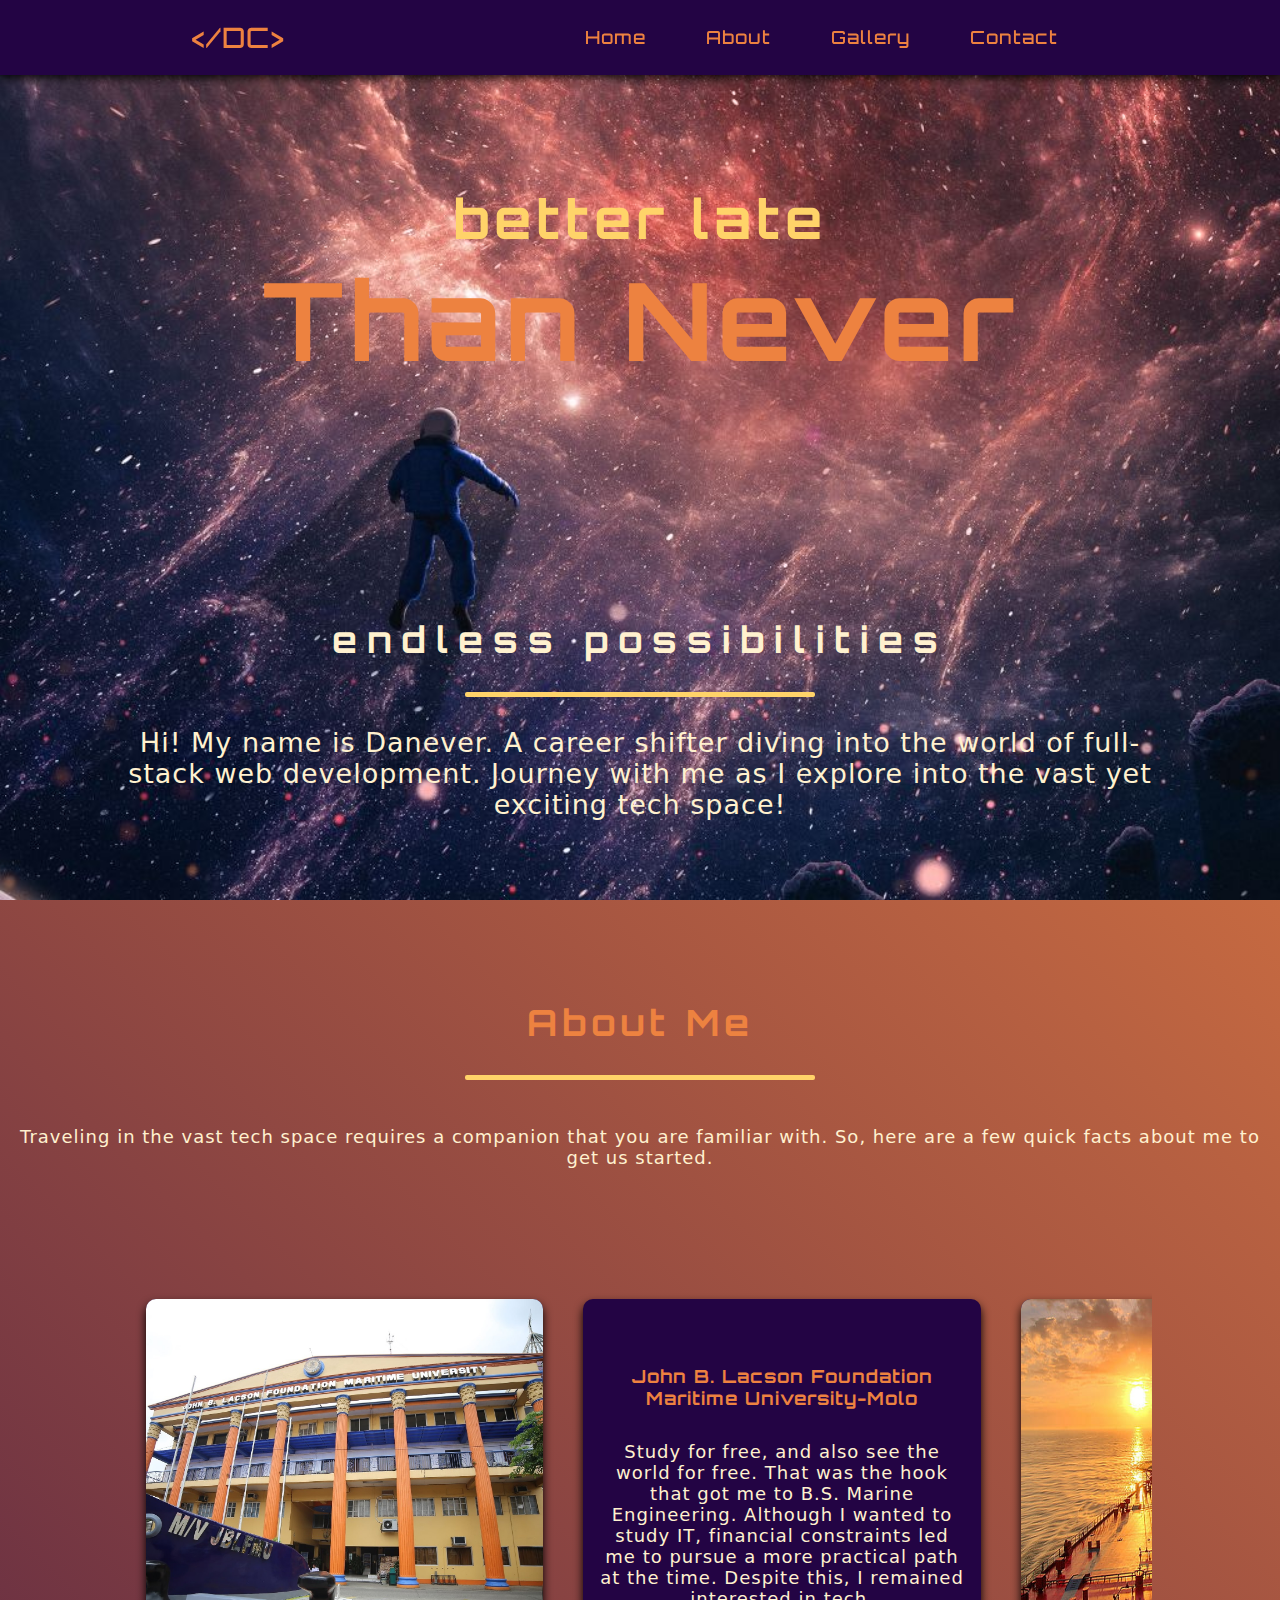
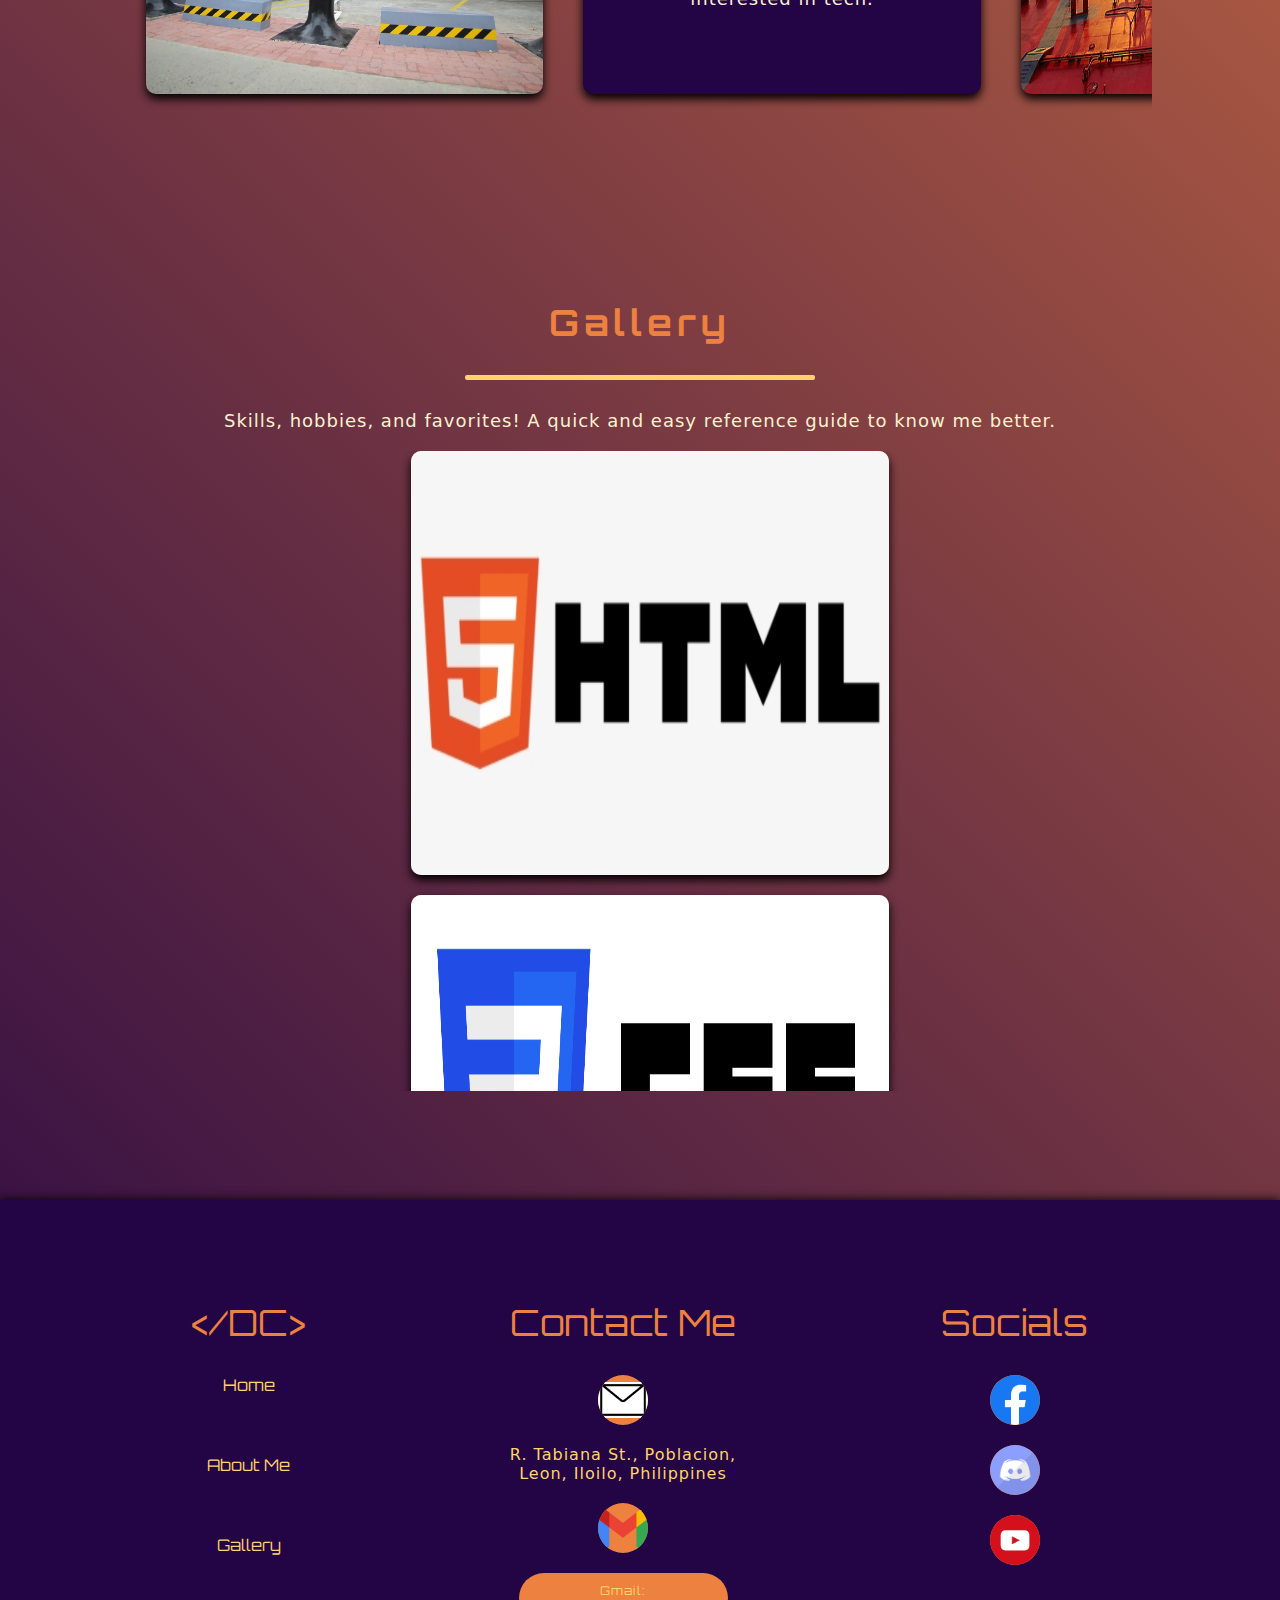
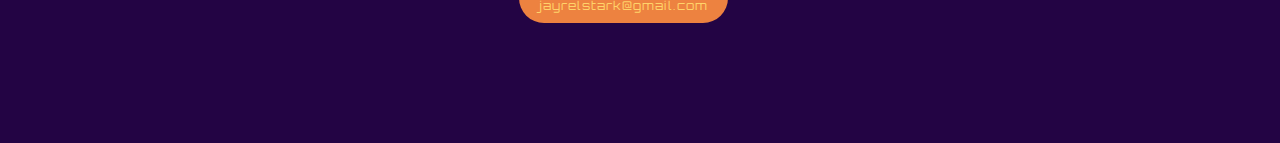
<file: index.html>
<!DOCTYPE html>
<html lang="en">
  <head>
    <meta charset="UTF-8" />
    <meta http-equiv="X-UA-Compatible" content="IE=edge" />
    <meta name="viewport" content="width=device-width, initial-scale=1.0" />
    <link href="[data-uri]" rel="icon" type="image/x-icon" />
    <title>My First Portfolio</title>
    <link rel="stylesheet" href="styles.css" />
  </head>
  <body>
    <section id="home"> <!-- Nav bar with logo-->
      <input type="checkbox" id="toggle" />
        <nav>
         <a class="navbar-brand" href="#home">&lt;/D<nbsp>C&gt; </a>
           <label class="navbar-toggler" for="toggle">
              <span class="bar"></span> <!-- bar class will serve as the hamburger button-->
              <span class="bar"></span>
              <span class="bar"></span>
            </label>
         <ul class="nav-list">
          <li class="nav-item">
            <a class="nav-link" href="#home">Home</a>
          </li>
            <li class="nav-item">
              <a class="nav-link" href="#about">About</a>
            </li>
            <li class="nav-item">
              <a class="nav-link" href="#gallery">Gallery</a>
            </li>
            <li class="nav-item">
              <a class="nav-link" href="#contact">Contact</a>
            </li>
          </ul>
        </nav>
    </section>
    <header>
      <section class="header">
        <div class="header-content">
        <h2 class="sub">better late</h2>
        <h1 class="title">Than&nbsp;Never</h1>
        <h3 class="tagline"> endless possibilities</h3>
        <div class="line"></div>
        <p>Hi! My name is Danever. A career shifter diving into the world of full-stack web development. Journey with me as I explore into the vast yet exciting tech space!</p>
        </div>
      </section>
    </header>
    <section class="about-me" id="about"><!--About Me-->
      <div>
        <h1 class="sub">About Me</h1>
        <div class="line"></div>
        <p>Traveling in the vast tech space requires a companion that you are familiar with. So, here are a few quick facts about me to get us started.</p>
      </div>
      <div class="flex-container snaps-inline">
        <img class="flex-box" src="images/about/john-b.jpg" alt="John B. Lacson Molo Campus">
        <div class="flex-box">
          <h5>John B. Lacson Foundation Maritime University-Molo</h5>
          <p>
            Study for free, and also see the world for free. That was the hook that got me to B.S. Marine Engineering. Although I wanted to study IT, financial constraints led me to pursue a more practical path at the time. Despite this, I remained interested in tech.
          </p>
        </div>
        <img class="flex-box" src="images/about/ship.jpg" alt="Tanker Ship">
        <div class="flex-box">
          <h5>On-Board as A Seafarer</h5>
          <p>
            After obtaining my license, I was promoted as a junior engineer.  Financially, it was already more than enough. However, the pandemic came and made me realize that something was missing despite my satisfaction for my job. 
          </p>
        </div>
        <img class="flex-box" src="images/about/stacktrek.jpg" alt="Stacktrek Bootcamp">
        <div class="flex-box">
          <h5>The Career Shift</h5>
          <p>
            Fast forward to today. I created this personal website after two weeks of web development training from Stacktrek and DICT-Region 6. It's a new adventure full of challenges, but I'm excited to learn, explore and delve into this space. A wise man once said; “To infinity… and beyond!”
          </p>
        </div>        
      </div>
    </section>
    <Section class="gallery" id="gallery"><!--Gallery-->
      <div>
        <h1 class="sub">Gallery</h1>
        <div class="line"></div>
        <p>Skills, hobbies, and favorites! A quick and easy reference guide to know me better.</p>
      </div>
      <div class="gallery-box">
        <div class="image">
          <img src="images/gallery/html.png" alt="html">
          <div class="content">
            <h3>HTML</h3>
            <p>
              The HyperText Markup Language or HTML is the standard markup language for documents designed to be displayed in a web browser.
            </p>
          </div>
        </div>
        <div class="image">
          <img src="images/gallery/css.png" alt="css">
          <div class="content">
            <h3>CSS</h3>
            <p>
              Cascading Style Sheets is a style sheet language used for describing the presentation of a document written in a markup language such as HTML or XML.
            </p>
          </div>
        </div>
        <div class="image">
          <img src="images/gallery/photoshop-logo.png" alt="adobe photoshop">
          <div class="content">
            <h3>Adobe Photoshop</h3>
            <p>
              Adobe Photoshop is a raster graphics editor developed and published by Adobe Inc. for Windows and macOS.
            </p>
          </div>
        </div>
        <div class="image">
          <img src="images/gallery/reading.jpg" alt="reading">
          <div class="content">
            <h3>Reading</h3>
            <p>
              “Books are a uniquely portable magic.”<br>
              -Stephen King, Author              
            </p>
          </div>
        </div>
        <div class="image">
          <img src="images/gallery/anime.jpg" alt="anime">
          <div class="content">
            <h3>Anime</h3>
            <p>
              “Fear is not evil. It tells you what weakness is. And once you know your weakness, you can become stronger as well as kinder.”
              <br>-Gildarts Clive (Fairy Tail)
            </p>
          </div>
        </div>
        <div class="image">
          <img src="images/gallery/music.jpg" alt="music">
          <div class="content">
            <h3> Music</h3>
            <p>
              “Where words fail, music speaks.”
              <br>-Hans Christian Andersen
            </p>
          </div>
        </div>
        <div class="image">
          <img src="images/gallery/coffee.jpeg" alt="coffee">
          <div class="content">
            <h3>Coffee</h3>
            <p>
              7 days without coffee makes one WEAK.
              <br>-Anonymous
            </p>
          </div>
        </div>
        <div class="image">
          <img src="images/gallery/mango-float.jpg" alt="mango float">
          <div class="content">
            <h3>Mango Float</h3>
            <p>
              “Name at least one dessert that’s better than a Mango Float. Yes, you can’t!”
              <br> -Danever, Career Shifter
            </p>
          </div>
        </div>
        <div class="image">
          <img src="images/gallery/dota 2.jpg" alt="dota 2">
          <div class="content">
            <h3>Dota 2</h3>
            <p>
              This game taught me about the diversity of cultures that our small little corner of the universe offers.
              Then it taught me to hate them all.
             <br> -Fredda, Posted: 14 Nov, 2014 @ 2:08am
            </p>
          </div>
        </div>
      </div>
    </Section>
    <section class="footer" id="contact"> <!--Footer-->
      <div class="col-1"> <!--like navlinks-->
        <h4> &lt;/D<nbsp>C&gt;</h4>
          <a href="#home">Home</a>
          <a href="#about">About Me</a>
          <a href="#gallery">Gallery</a>
      </div>
      <div class="col-2">
          <h4>Contact&nbsp;Me</h4>
          <img src="images/contact/mail.png" alt="letter logo">
          <p>R. Tabiana St., Poblacion, <br>Leon, Iloilo, Philippines</p>
          <img src="images/contact/gmail.png" alt="gmail logo">
          <a class="btn" href="mailto:jayrelstark@gmail.com" target="_blank">Gmail:<br>jayrelstark@gmail.com</a>
      </div>
      <div class="col-3"> <!--external link-->
          <h4>Socials</h4>
          <div>
              <a class="link-image" href="" target="_blank"><img src="images/contact/Facebook.png" alt="facebook"></a>
              <a class="link-image" href="" target="_blank"><img src="images/contact/discord.png" alt="discord"></a>
              <a class="link-image" href="https://www.youtube.com/watch?v=a3Z7zEc7AXQ" target="_blank"><img src="images/contact/youtube.png" alt="youtube" ></a>
          </div>
      </div>
    </section>
  </body>
</html>
</file>
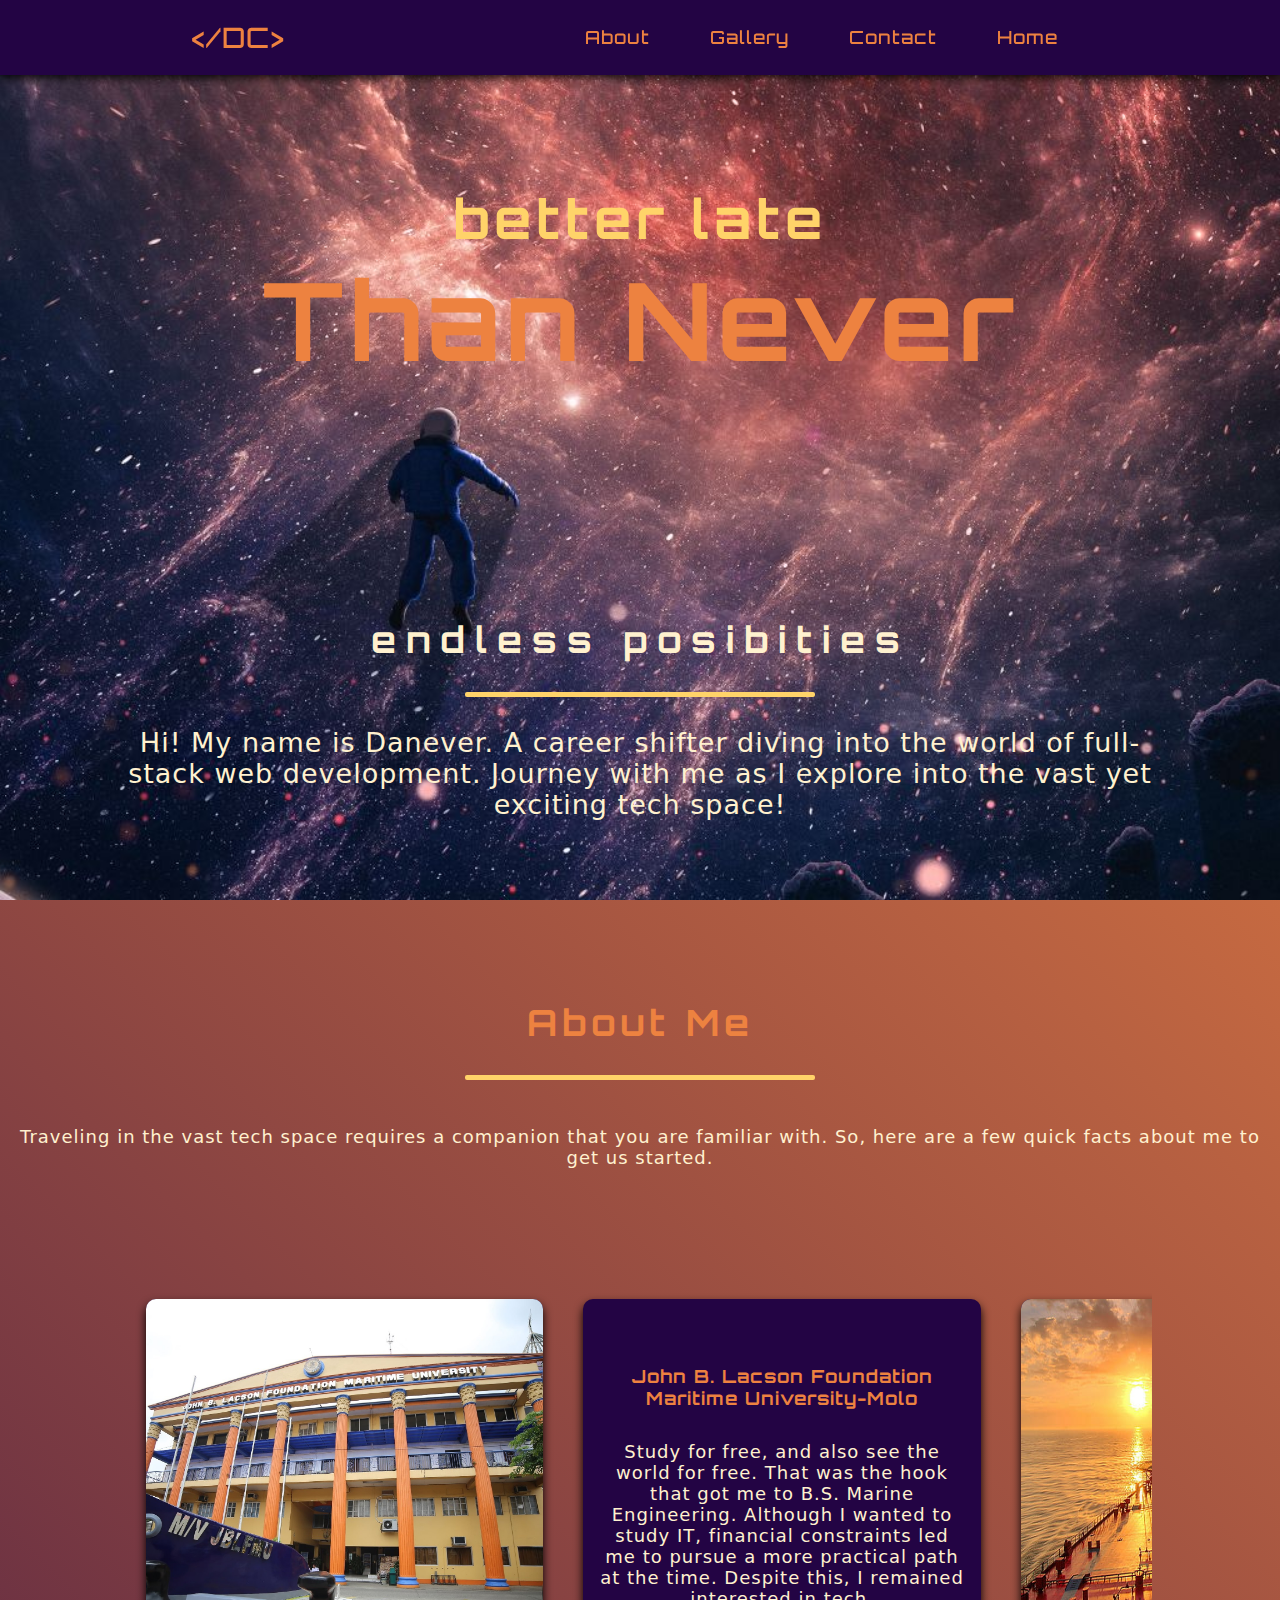
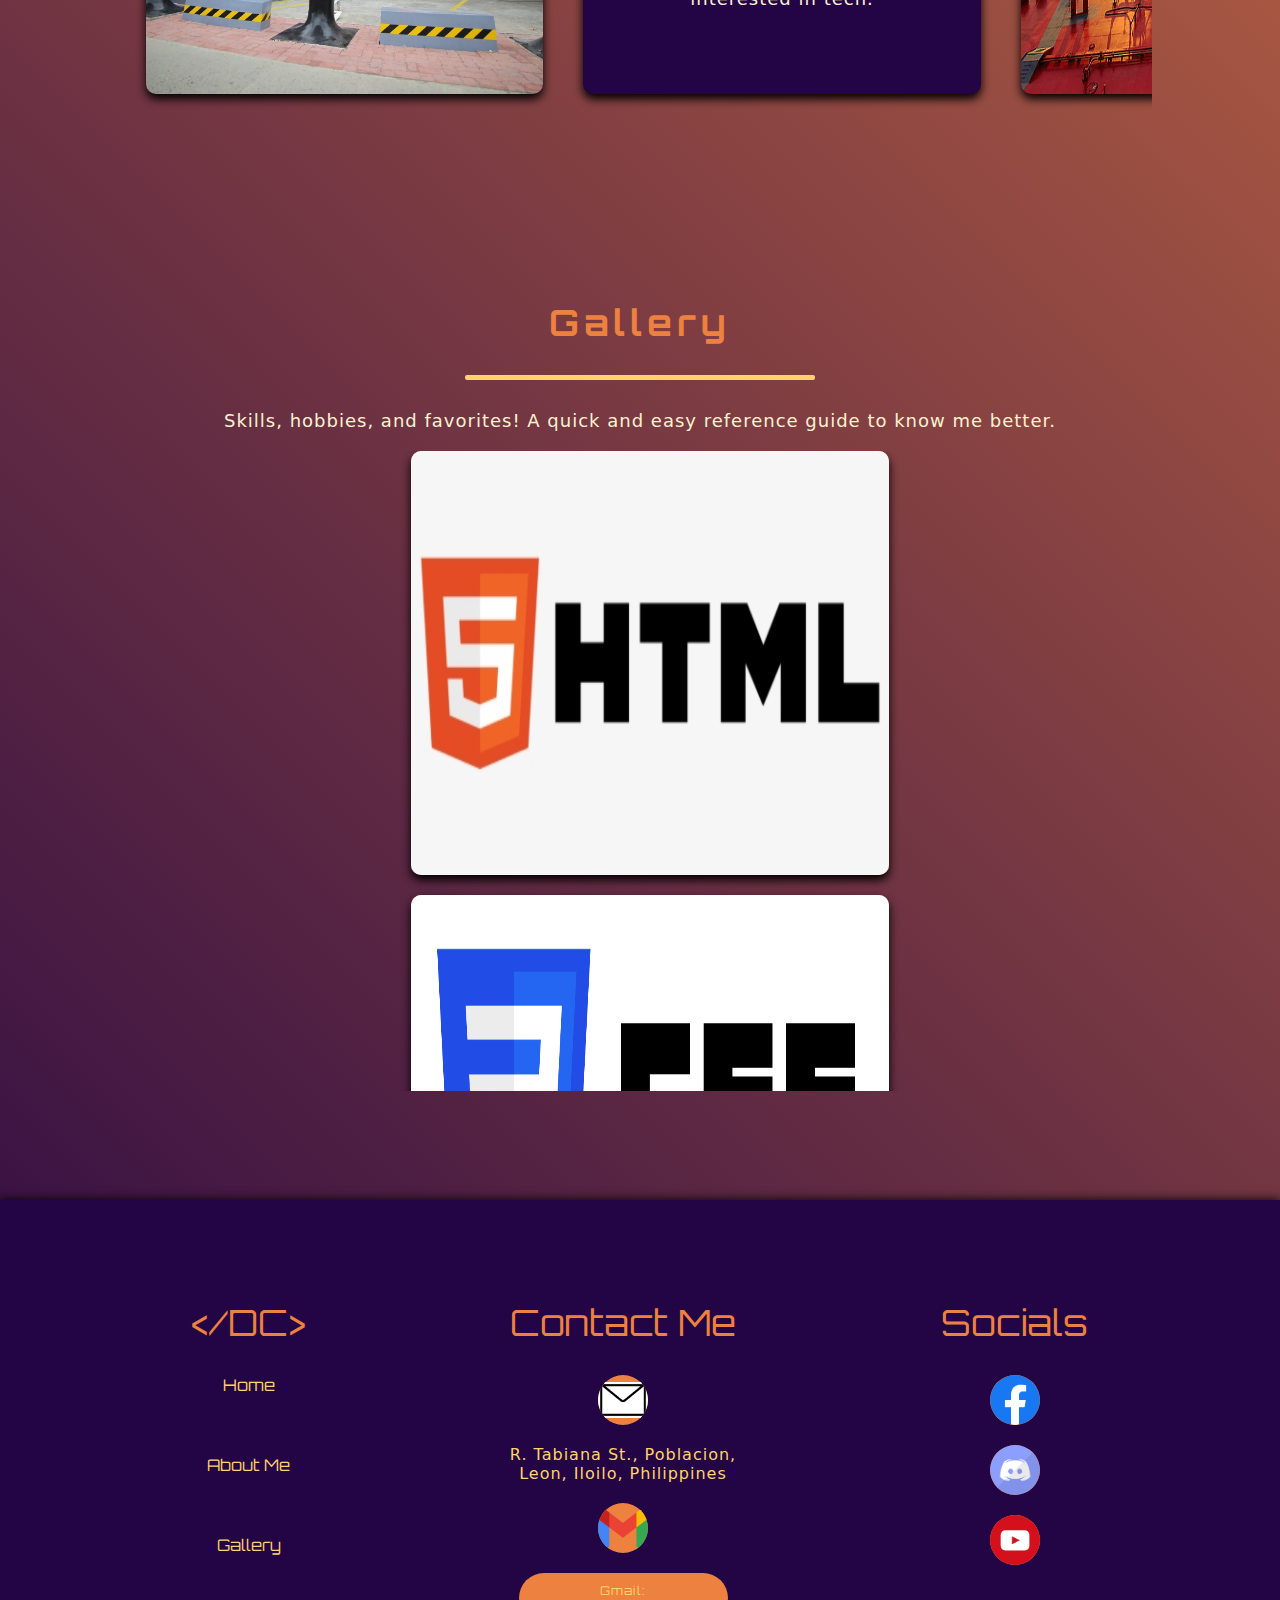
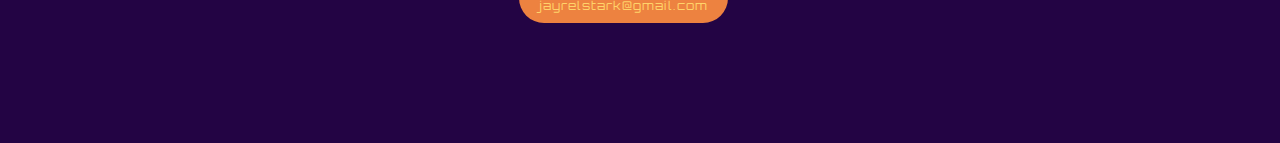
<file: portfolio69trial.html>
<!DOCTYPE html>
<html lang="en">
  <head>
    <meta charset="UTF-8" />
    <meta http-equiv="X-UA-Compatible" content="IE=edge" />
    <meta name="viewport" content="width=device-width, initial-scale=1.0" />
    <title>My First Portfolio</title>
    <link rel="stylesheet" href="styles.css" />
  </head>
  <body>
    <section id="home"> <!-- Nav bar with logo-->
      <input type="checkbox" id="toggle" />
        <nav>
         <a class="navbar-brand" href="#home">&lt;/D<nbsp>C&gt; </a>
           <label class="navbar-toggler" for="toggle">
              <span class="bar"></span> <!-- bar class will serve as the hamburger button-->
              <span class="bar"></span>
              <span class="bar"></span>
            </label>
         <ul class="nav-list">
            <li class="nav-item">
              <a class="nav-link" href="#about">About</a>
            </li>
            <li class="nav-item">
              <a class="nav-link" href="#gallery">Gallery</a>
            </li>
            <li class="nav-item">
              <a class="nav-link" href="#contact">Contact</a>
            </li>
            <li class="nav-item">
              <a class="nav-link" href="#home">Home</a>
            </li>
          </ul>
        </nav>
    </section>
    <header>
      <section class="header">
        <div class="header-content">
        <h2 class="sub">better late</h2>
        <h1 class="title">Than&nbsp;Never</h1>
        <h3 class="tagline"> endless posibities</h3>
        <div class="line"></div>
        <p>Hi! My name is Danever. A career shifter diving into the world of full-stack web development. Journey with me as I explore into the vast yet exciting tech space!</p>
        </div>
      </section>
    </header>
    <section class="about-me" id="about"><!--About Me-->
      <div>
        <h1 class="sub">About Me</h1>
        <div class="line"></div>
        <p>Traveling in the vast tech space requires a companion that you are familiar with. So, here are a few quick facts about me to get us started.</p>
      </div>
      <div class="flex-container snaps-inline">
        <img class="flex-box" src="images/about/john-b.jpg" alt="John B. Lacson Molo Campus">
        <div class="flex-box">
          <h5>John B. Lacson Foundation Maritime University-Molo</h5>
          <p>
            Study for free, and also see the world for free. That was the hook that got me to B.S. Marine Engineering. Although I wanted to study IT, financial constraints led me to pursue a more practical path at the time. Despite this, I remained interested in tech.
          </p>
        </div>
        <img class="flex-box" src="images/about/ship.jpg" alt="Tanker Ship">
        <div class="flex-box">
          <h5>On-Board as A Seafarer</h5>
          <p>
            After obtaining my license, I was promoted as a junior engineer.  Financially, it was already more than enough. However, the pandemic came and made me realize that something was missing despite my satisfaction for my job. 
          </p>
        </div>
        <img class="flex-box" src="images/about/stacktrek.jpg" alt="Stacktrek Bootcamp">
        <div class="flex-box">
          <h5>The Career Shift</h5>
          <p>
            Fast forward to today. I created this personal website after two weeks of web development training from Stacktrek and DICT-Region 6. It's a new adventure full of challenges, but I'm excited to learn, explore and delve into this space. A wise man once said; “To infinity… and beyond!”
          </p>
        </div>        
      </div>
    </section>
    <Section class="gallery" id="gallery"><!--Gallery-->
      <div>
        <h1 class="sub">Gallery</h1>
        <div class="line"></div>
        <p>Skills, hobbies, and favorites! A quick and easy reference guide to know me better.</p>
      </div>
      <div class="gallery-box">
        <div class="image">
          <img src="images/gallery/html.png" alt="html">
          <div class="content">
            <h3>HTML</h3>
            <p>
              The HyperText Markup Language or HTML is the standard markup language for documents designed to be displayed in a web browser.
            </p>
          </div>
        </div>
        <div class="image">
          <img src="images/gallery/css.png" alt="css">
          <div class="content">
            <h3>CSS</h3>
            <p>
              Cascading Style Sheets is a style sheet language used for describing the presentation of a document written in a markup language such as HTML or XML.
            </p>
          </div>
        </div>
        <div class="image">
          <img src="images/gallery/photoshop-logo.png" alt="adobe photoshop">
          <div class="content">
            <h3>Adobe Photoshop</h3>
            <p>
              Adobe Photoshop is a raster graphics editor developed and published by Adobe Inc. for Windows and macOS.
            </p>
          </div>
        </div>
        <div class="image">
          <img src="images/gallery/reading.jpg" alt="reading">
          <div class="content">
            <h3>Reading</h3>
            <p>
              “Books are a uniquely portable magic.”<br>
              -Stephen King, Author              
            </p>
          </div>
        </div>
        <div class="image">
          <img src="images/gallery/anime.jpg" alt="anime">
          <div class="content">
            <h3>Anime</h3>
            <p>
              “Fear is not evil. It tells you what weakness is. And once you know your weakness, you can become stronger as well as kinder.”
              <br>-Gildarts Clive (Fairy Tail)
            </p>
          </div>
        </div>
        <div class="image">
          <img src="images/gallery/music.jpg" alt="music">
          <div class="content">
            <h3> Music</h3>
            <p>
              “Where words fail, music speaks.”
              <br>-Hans Christian Andersen
            </p>
          </div>
        </div>
        <div class="image">
          <img src="images/gallery/coffee.jpeg" alt="coffee">
          <div class="content">
            <h3>Coffee</h3>
            <p>
              7 days without coffee makes one WEAK.
              <br>-Anonymous
            </p>
          </div>
        </div>
        <div class="image">
          <img src="images/gallery/mango-float.jpg" alt="mango float">
          <div class="content">
            <h3>Mango Float</h3>
            <p>
              “Name at least one dessert that’s better than a Mango Float. Yes, you can’t!”
              <br> -Danever, Career Shifter
            </p>
          </div>
        </div>
        <div class="image">
          <img src="images/gallery/dota 2.jpg" alt="dota 2">
          <div class="content">
            <h3>Dota 2</h3>
            <p>
              This game taught me about the diversity of cultures that our small little corner of the universe offers.
              Then it taught me to hate them all.
             <br> -Fredda, Posted: 14 Nov, 2014 @ 2:08am
            </p>
          </div>
        </div>
      </div>
    </Section>
    <section class="footer" id="contact"> <!--Footer-->
      <div class="col-1"> <!--like navlinks-->
        <h4> &lt;/D<nbsp>C&gt;</h4>
          <a href="#home">Home</a>
          <a href="#about">About Me</a>
          <a href="#gallery">Gallery</a>
      </div>
      <div class="col-2">
          <h4>Contact&nbsp;Me</h4>
          <img src="images/contact/mail.png" alt="letter logo">
          <p>R. Tabiana St., Poblacion, <br>Leon, Iloilo, Philippines</p>
          <img src="images/contact/gmail.png" alt="gmail logo">
          <a class="btn" href="mailto:jayrelstark@gmail.com" target="_blank">Gmail:<br>jayrelstark@gmail.com</a>
      </div>
      <div class="col-3"> <!--external link-->
          <h4>Socials</h4>
          <div>
              <a class="link-image" href="" target="_blank"><img src="images/contact/Facebook.png" alt="facebook"></a>
              <a class="link-image" href="" target="_blank"><img src="images/contact/discord.png" alt="discord"></a>
              <a class="link-image" href="https://www.youtube.com/watch?v=a3Z7zEc7AXQ" target="_blank"><img src="images/contact/youtube.png" alt="youtube" ></a>
          </div>
      </div>
    </section>
  </body>
</html>
</file>
<file: styles.css>
/* Google fonts
font-family: 'Orbitron', sans-serif;
230444*/
@import url('https://fonts.googleapis.com/css2?family=Orbitron:wght@400;500;600;700;800;900&display=swap');

* {
    font-family: 'Orbitron', sans-serif;
    margin: 0;
    padding: 0;
    border: 0;
    outline: 0;
    text-decoration: none;
    list-style: none;
    box-sizing: border-box;
}

html {
    scroll-behavior: smooth;
    scroll-snap-type: mandatory;
}

p {
    font-family: system-ui, -apple-system, BlinkMacSystemFont, 'Segoe UI', Roboto, Oxygen, Ubuntu, Cantarell, 'Open Sans', 'Helvetica Neue', sans-serif;
    text-align: center;
}

body {
    background-image: linear-gradient(45deg, #230444 , #ED8240ff);
    background-repeat: repeat-y;
    overflow-x: hidden; /*removes vetical scrolling*/

}

nav {
    position: fixed;
     width: 100%;
     display: flex;
     justify-content: space-between;
     padding: 0 15%;
     height: 75px;
     line-height: 75px;
     background: #230444;
     box-shadow: 0px 1px 10px 1px #000;
     /* box-shadow:h-offset v-offset blur spread color*/
     z-index: 9999;
}

nav .navbar-brand {
    color: #ED8240;
    font-size: 28px;
    font-weight: 500;
    letter-spacing: 1px;
}

nav .nav-list {
    display: flex;
    align-items: center;
}

nav .nav-list .nav-item {
    cursor: pointer;
    height: 100%;
    padding: 0 30px;
    transition: 0.3s;
}

nav .nav-list .nav-item:hover {
    background: #FFF1CF;
}

nav .nav-list .nav-link {
    color: #ED8240;
    font-size: 18px;
    font-weight: 500;
    letter-spacing: 1px;

}

/* mobile responsiveness*/

@media (max-width: 935px) {

    nav {
        padding: 0 2rem;
        z-index: 10;
    }

    nav .nav-list .nav-item {
        padding: 0 20px;
        z-index: 10;

    }
}

@media (max-width: 675px) {


    nav .navbar-brand { 
        display: flex;
        position: fixed;
        z-index: 11;
    }
    
    nav .nav-list {
        display: block;
        text-align: center;
        position: fixed;
        background: #230444;
        width: 100%;
        top: 75px;
        left: 0;
        transform: translateY(-100%);
        transition: 0.6s;
        cursor: pointer;
        z-index: 10;
        margin-top:-75px
    }

    nav .nav-list .nav-item {
        padding-left: 35px;
        z-index: 10;
    }


    nav .navbar-toggler {
        position: fixed;
        padding-right: 20px;
        right: 0;
        display: grid !important;
        z-index: 11;
    } 
}

nav .navbar-toggler {
    display: none;
    height: min-content;
    margin: 18px -10px 0 0;
    cursor: pointer;
} 

nav .navbar-toggler .bar {
    width: 40px;
    height: 5px;
    margin-bottom: 10px;
    background: #ED8240ff ;
    border-radius: 10%;
    transition: 0.4s;
}

input { /*checkbox hidden*/
    display: none;
}

input:checked ~ nav .nav-list {
    transform: translateY(0);
}

input:checked ~ nav .navbar-toggler {
    margin-top: 35px;
}

input:checked ~ nav .navbar-toggler .bar:nth-child(1) {
    position: absolute;
    transform: rotate(45deg);
}

input:checked ~ nav .navbar-toggler .bar:nth-child(2) {
    display: none;
}

input:checked ~ nav .navbar-toggler .bar:nth-child(3) {
    transform: rotate(-45deg);
}

header {
    width: 100vw;
    height: 100vh;
    background-image: url(images/space1.jpg);

    background-position: center;
    background-size: cover;
    background-repeat: no-repeat;
    display: flex;
    align-items: flex-end;
    justify-content: center;
    z-index: 0;
}

.header-content {
    text-align: center;
    z-index: 0; 
    pointer-events: none;

}

h2.sub {
    color: #FFD369;
    font-size: 6vmin;
    width: 100%;
    margin-bottom: 0px;
    letter-spacing: 5px;

}

h1.title {
    color: #ED8240;
    font-size: 12vmin;
    width: 100%;
    letter-spacing: 5px;
    padding-bottom: 200px;
}

h3.tagline {
    color: #FFF1CF;
    font-size: 4vmin;
    letter-spacing: 10px;
    margin-top: 30px;
}

.line {
    max-width: 350px;
    height: 5px;
    background-color: #FFD369;
    margin: 30px auto;
    border-radius: 2px;
}

.header p {
    font-size: 2vmin;
    color: #FFF1CF;
    margin: 30px 10%;
    padding-bottom: 50px;
    font-size: 3vmin;
}

/*About Me*/

section.about-me {
    height: 100vh;
    width: 100%;
    padding-top: 100px;
    padding-bottom: 50px;
    z-index: 1;
}

h1.sub {
    display: flex;
    justify-content: center;
    color: #ED8240;
    font-size: 4vmin;
    width: 100%;
    letter-spacing: 5px;
}

section.about-me .flex-container {
    width: 80%;
    height: 80%;
    padding:10px 5px 25px 25px;
    margin-left:10%;
    margin-right: 10%;
    background-color: none;
    display: flex;
    flex-direction: column;
    flex-wrap: wrap;
    justify-content: space-around;
    overflow-x: scroll;
    scroll-behavior: smooth;
   }

.flex-box {
    display:inline-block;
    border-radius: 10px;
    height: 70%;
    width: 40%;
    background-color: #230444;
    border-radius: 10px;
    background-position:top;
    background-size: contain;
    margin: 2%;
    box-shadow: 0 5px 10px #000;
    transition: 0.1s;
}

.flex-box:hover {
    transform: scale(120%);
    z-index: 1;


}

.snaps-inline { /*inline for horizontal snap 1rem to add padding on line ends */
    scroll-snap-type: inline mandatory;
    scroll-padding-inline: 1rem;
}

.snaps-inline > img:nth-child(odd)  {
    scroll-snap-align : start;
}


.about-me h5 {
    font-size: 2vmin;
    letter-spacing: 1px;
    color: #ED8240;
    text-align: center;
    padding: 1rem;
}

.about-me p {
    font-size: 2vmin;
    text-align: center;
    color: #FFF1CF;
    padding: 1rem;
}

div .flex-box {
    display: flex;
    flex-direction: column;
    justify-content: center;
}


/*Gallery*/

section.gallery {
  
    height: 100vh;
    width: 100%;
    padding-top: 100px;
   }

div .gallery {
    position: relative;
    margin: auto;
    display: block;
}

.gallery-box {
    width: 80%;
    height: 80%;
    padding:10px 5px 25px 25px;
    margin-left:10%;
    margin-right: 10%;
    background-color: none;
    display: flex;
    flex-direction: row;
    flex-wrap: wrap;
    justify-content: space-around;
    overflow-x: scroll;
    scroll-behavior: smooth;

}

.gallery p {
    font-size: 2vmin;
    color: #FFF1CF;
    padding-bottom: 10 10 10 10;
}

.gallery-box::-webkit-scrollbar{
    display: none;
    scroll-behavior: smooth;

}

.image {
    position: relative;
    width: 48%;
    height: 70%;
    margin: 10px;
    background-color: #ED8240;
    border-radius: 10px;
    box-shadow: 0 5px 10px #000;
}

.image img {
    width: 100%;
    height: 100%; 
    display:block;
    justify-content: center;
    object-fit:fill;
    border-radius: 10px;

}

.content { /*setting the text as overlay*/
    width: 100%;
    height: 100%;
    padding: auto;
    font-size: 2rem;
    top: 0;  
    left: 0;
    position: absolute;
    background: rgba(35, 4, 68, 0.95);
    border-radius: 10px;
    display: flex;
    justify-content: center;
    flex-direction: column;
    opacity: 0;
    transition: 0.6;
    z-index: 1;

}

.content:hover {
    opacity: 1;
}

.content h3 {
    color: #ED8240;
    font-size: 3vmin;
    margin-top: 1rem;
    text-align: center;
}

.content p {
    font-size: 2vmin;
    margin: 1% 1%;
}

/*animation for gallery hover*/
.content > * {
    transform: translateY(25px);
    transition: 0.6s;
}

.content:hover > * {
    transform: translate(0px);
}
    /*animation for gallery hover*/

.gallery-box {
    scroll-snap-type:block mandatory;/*block for vertical snap*/
    scroll-padding-inline: 1rem;
}
.gallery-box > * {
    scroll-snap-align : start;
}

/*Footer*/
.footer {
    width: 100%;
    background-color: #230444;
    padding: 100px 15%;
    margin-top: 100px;
    display: flex;
    flex-direction: row;
    box-shadow: 0px 1px 10px 1px #000;
}

.footer div h4 {
    color: #ED8240;
    font-size: 4vmin;
    font-weight:lighter;
    margin-bottom: 30px;
}

.footer div {
    text-align: center;
    display: flex;
    flex-direction: column;
}

.col-2 {
    flex-grow: 2; /*how much the item will grow relative to the rest of the flexible items inside the same container*/
}

.col-1 a {
    display: block;
    color: #FFD369;
    margin-bottom: 60px;
}

.col-2 {
    display: flex;
    flex-direction: column;
    align-items: center;
}

.col-2 a,p,img {

    color: #FFD369;
    margin-bottom: 20px;
    letter-spacing: 1px;
}

.col-2 img {
    width: 50px;
    height: 50px;
    border-radius: 50px;
    background-color: none;
    vertical-align: middle;
    background-color: #ED8240;
    background-position: center;
    object-fit: contain;
}

.btn {
    background-color: #ED8240;
    font-size: 12px;
    font-weight: lighter;
    padding: 10px 20px;
    border-radius: 500px;
    transition: transform 0.3s;
}

.btn:hover {
    transform: scale(1.3);
    color: #230444;

}



.col-3 {
    display: flex;
    flex-direction: column;
    align-items: center;
  }

  
  .link-image img {
    display: flex;
    width: 50px;
    height: 50px;
    border-radius: 25px;
    background-color: #ED8240;
  }
</file>
